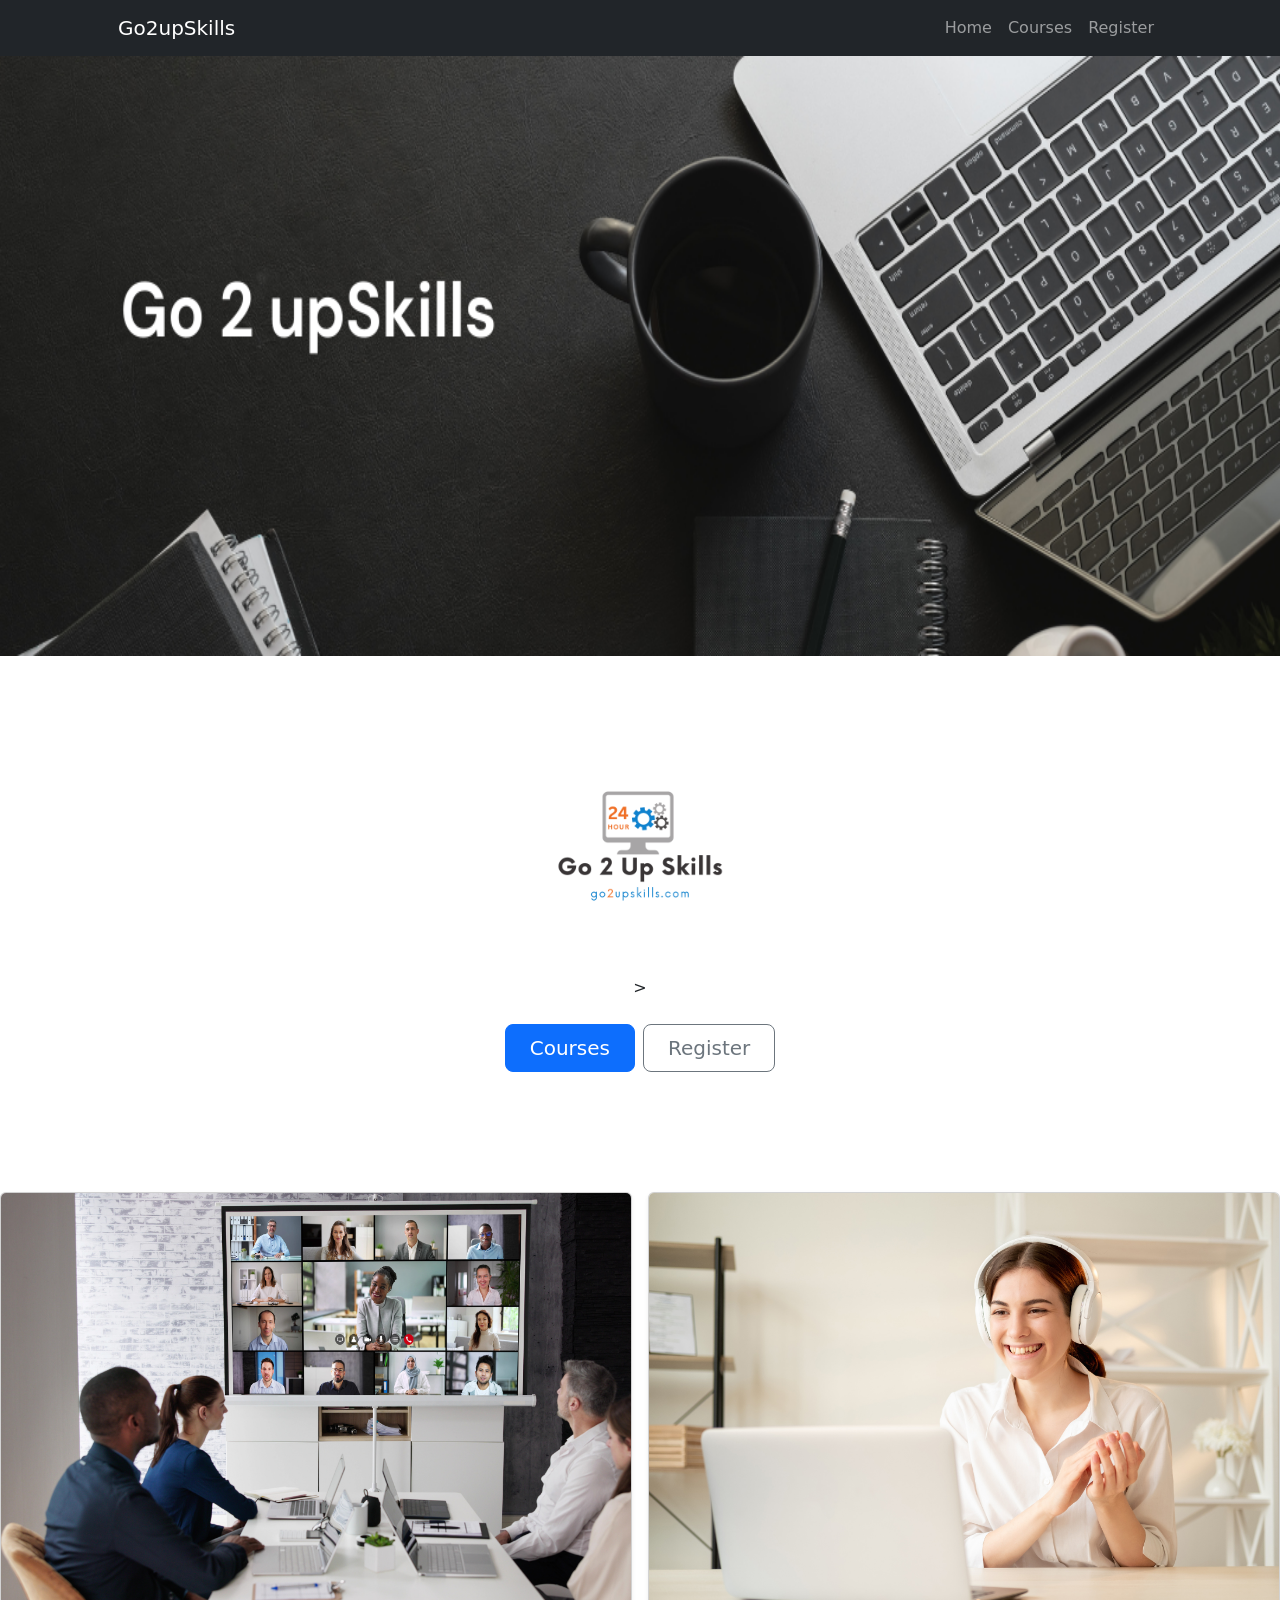
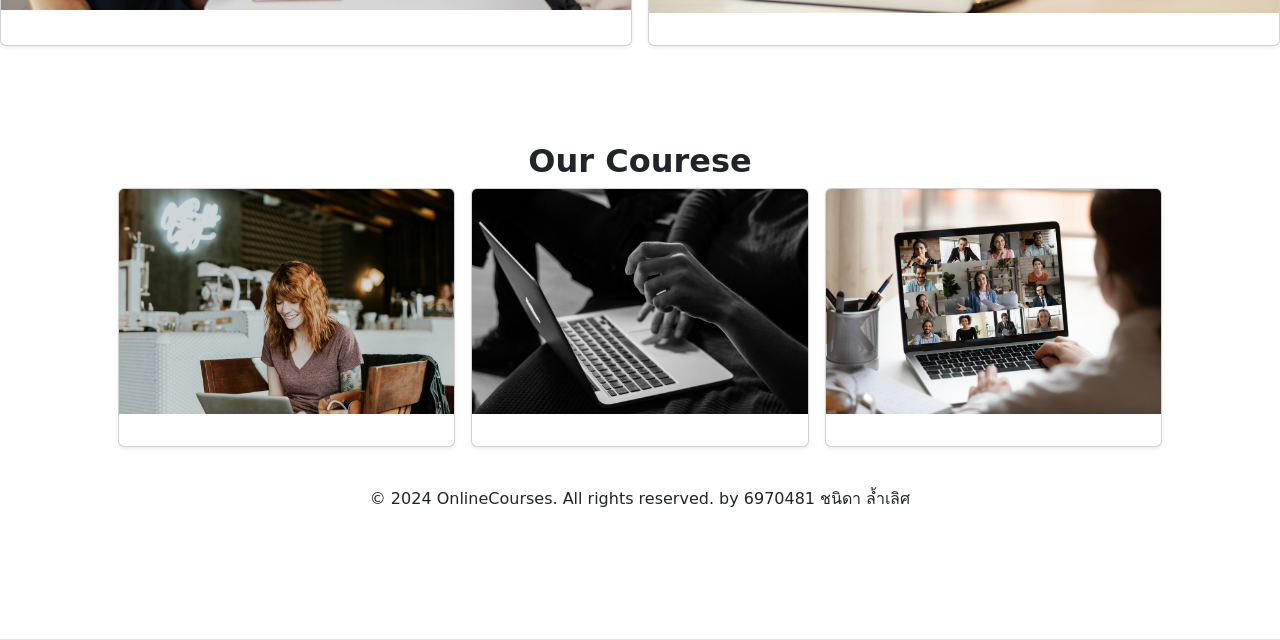
<file: index.html>
<!DOCTYPE html>
<html lang="en">
    <head>
        <meta charset="utf-8" />
        <meta name="viewport" content="width=device-width, initial-scale=1, shrink-to-fit=no" />
        <meta name="description" content="" />
        <meta name="author" content="" />
        <title>Business Frontpage - Start Bootstrap Template</title>
        <!-- Favicon-->
        <link rel="icon" type="image/x-icon" href="assets/favicon.ico" />
        <!-- Bootstrap icons-->
        <link href="https://cdn.jsdelivr.net/npm/bootstrap-icons@1.4.1/font/bootstrap-icons.css" rel="stylesheet" />
        <!-- Core theme CSS (includes Bootstrap)-->
        <link href="css/styles.css" rel="stylesheet" />
    </head>
    <body>
      
        <div id="menu-container"></div>
<div class="carousel-inner ">
      <img src="im/banner.png" class="d-block w-100" height="600" alt="...">
      </div>
    </div>
  </div>

  <div class="px-4 py-5 my-5 text-center"> <img class="d-block mx-auto mb-4" src="/im/logo1.png" alt=""
      height="200">
   >
   <div class="d-grid gap-2 d-sm-flex justify-content-sm-center my-4">
    
    <a href="courses.html" class="btn btn-primary btn-lg px-4 gap-3">Courses</a>
  
    <a href="register.html" class="btn btn-outline-secondary btn-lg px-4">Register</a>
</div>
    </div>
  </div>
<div class="row row-cols-2 g-3">
   
    <div class="col">
        <div class="card shadow-sm">
            <img src="/im/c7.png" class="card-img-top">
            <div class="card-body">
              
            </div>
        </div>
    </div>
      
   
    <div class="col">
        <div class="card shadow-sm">
            <img src="/im/c8.png" class="card-img-top" >
            <div class="card-body">
                
            </div>
        </div>
    </div>
</div>

                    
        <!-- Testimonials section-->
        <section class="py-5 border-bottom">
            <div class="container px-5 my-5 px-5">
                <div class="text-center mb-5">
                    <h2 class="fw-bolder">Our Courese</h2>
                  


<div class="row row-cols-3 g-3">
 
    <div class="col">
        <div class="card shadow-sm">
            <img src="/im/c1.png" class="card-img-top" width="100%" height="225" alt="Course 1">
            <div class="card-body">
            
            </div>
        </div>
    </div>
      
   
    <div class="col">
        <div class="card shadow-sm">
            <img src="/im/c2.png" class="card-img-top" width="100%" height="225" alt="Course 2">
            <div class="card-body">
          
            </div>
        </div>
    </div>

   
    <div class="col">
        <div class="card shadow-sm">
            <img src="/im/c3.png" class="card-img-top" width="100%" height="225" alt="Course 3">
            <div class="card-body">
            
            </div>
        </div>
    </div>
</div>
 <div id="footer"></div>
                           
    </body>
</html>
<script src="js/menu.js"></script>
</file>
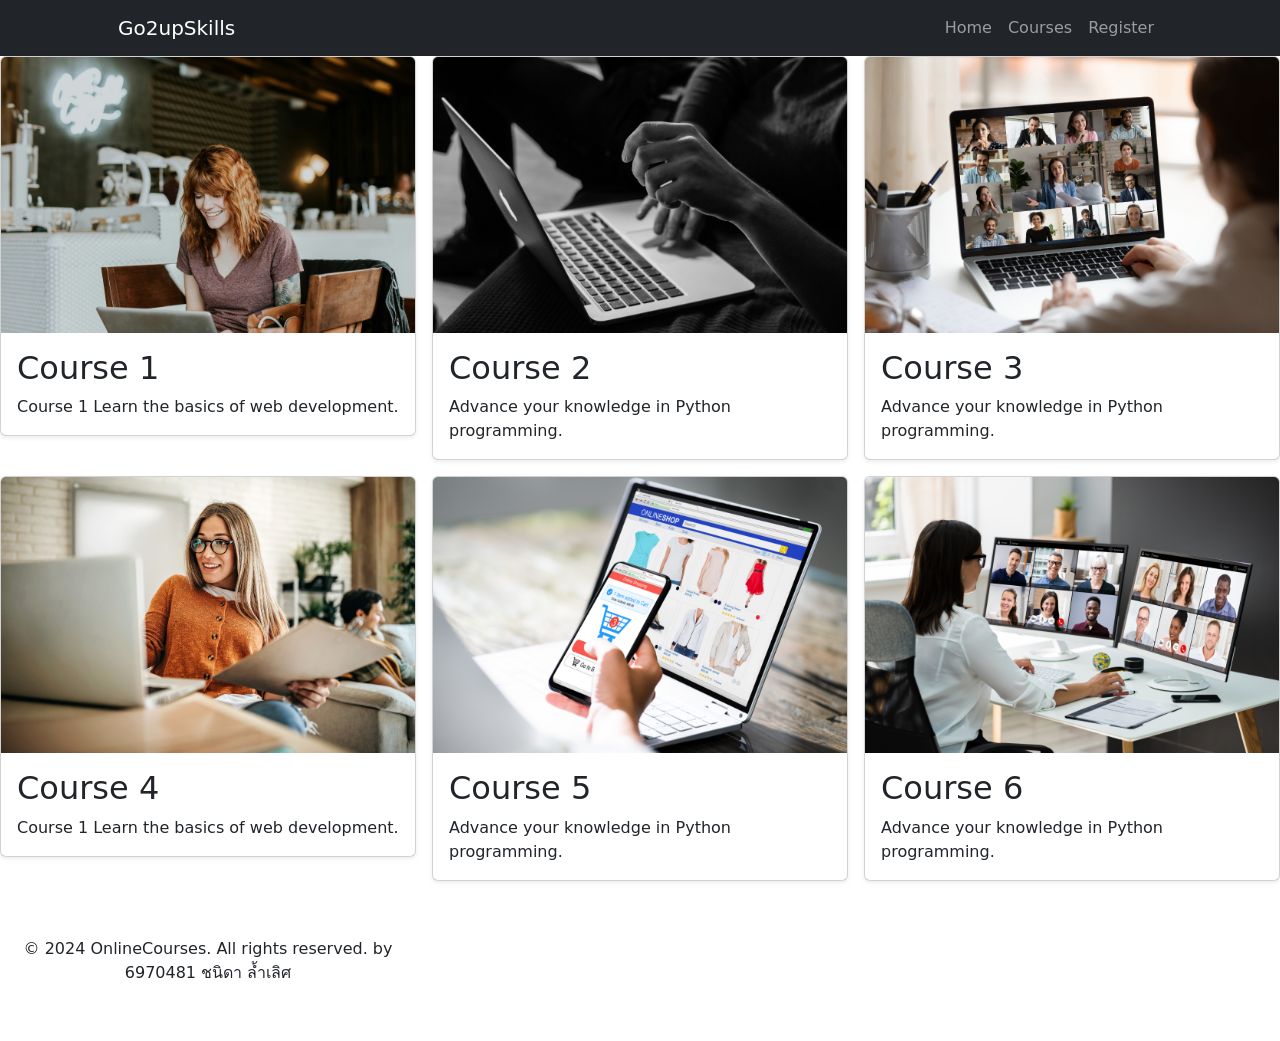
<file: Courses.html>
<!DOCTYPE html>
<html lang="en">
<head>
  <meta charset="UTF-8">
  <meta name="viewport" content="width=device-width, initial-scale=1.0">
  <title>Document</title>
   <meta charset="utf-8" />
        <meta name="viewport" content="width=device-width, initial-scale=1, shrink-to-fit=no" />
        <meta name="description" content="" />
        <meta name="author" content="" />
        <title>Business Frontpage - Start Bootstrap Template</title>
        <!-- Favicon-->
        <link rel="icon" type="image/x-icon" href="assets/favicon.ico" />
        <!-- Bootstrap icons-->
        <link href="https://cdn.jsdelivr.net/npm/bootstrap-icons@1.4.1/font/bootstrap-icons.css" rel="stylesheet" />
        <!-- Core theme CSS (includes Bootstrap)-->
        <link href="css/styles.css" rel="stylesheet" />
</head>
<body>
    <div id="menu-container"></div>
  <div class="row row-cols-1 row-cols-md-3 g-3">
  
    <div class="col">
        <div class="card shadow-sm">
            <img src="/im/c1.png" class="card-img-top" width="100%">
            <div class="card-body">
               <h2>
Course 1</h2>
                <p class="card-text">Course 1
Learn the basics of web development.</p>
            </div>
        </div>
    </div>
      
   
    <div class="col">
        <div class="card shadow-sm">
            <img src="/im/c2.png" class="card-img-top" width="100%" >
            <div class="card-body">
              <h2>
Course 2</h2>
                <p class="card-text">Advance your knowledge in Python programming.</p>
            </div>
        </div>
    </div>

    
    <div class="col">
        <div class="card shadow-sm">
            <img src="/im/c3.png" class="card-img-top" width="100%" >
            <div class="card-body">
               <h2>
Course 3</h2>
                <p class="card-text">Advance your knowledge in Python programming.</p>
            </div>
        </div>
    </div>

    
    <div class="col">
        <div class="card shadow-sm">
            <img src="/im/c4.png" class="card-img-top" width="100%">
            <div class="card-body">
               <h2>
Course 4</h2>
                <p class="card-text">Course 1
Learn the basics of web development.</p>
            </div>
        </div>
    </div>
      
   
    <div class="col">
        <div class="card shadow-sm">
            <img src="/im/c5.png" class="card-img-top" width="100%">
            <div class="card-body">
               <h2>
Course 5</h2>
                <p class="card-text">Advance your knowledge in Python programming.</p>
            </div>
        </div>
    </div>

    
    <div class="col">
        <div class="card shadow-sm">
            <img src="/im/c6.png" class="card-img-top" width="100%" >
            <div class="card-body">
               <h2>
Course 6</h2>
                <p class="card-text">Advance your knowledge in Python programming.</p>
            </div>
        </div>
    </div>
<div id="footer"></div>
</body>
</html>
<script src="js/menu.js"></script>
</file>
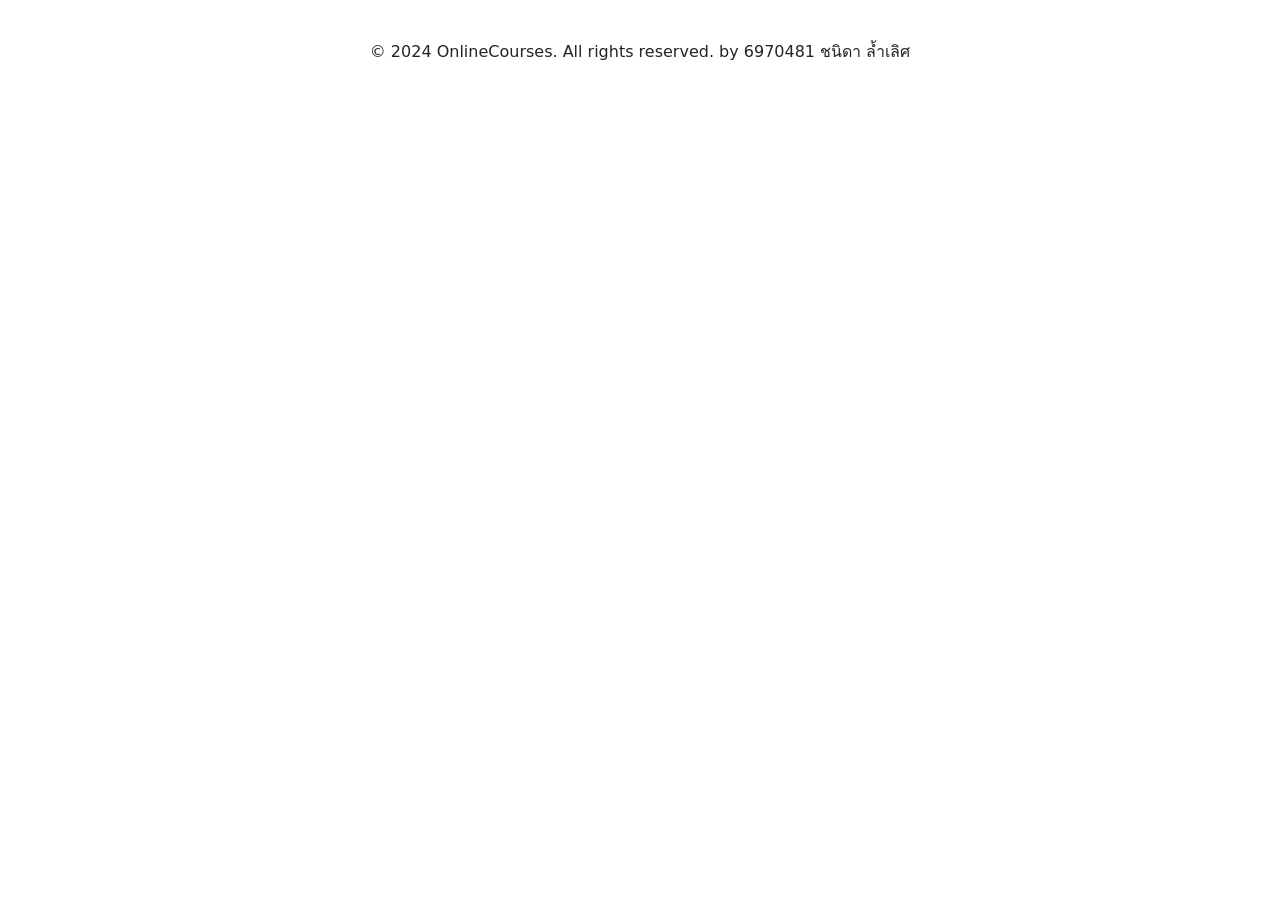
<file: footer.html>
<!DOCTYPE html>
<html lang="en">
<head>
  <meta charset="UTF-8">
  <meta name="viewport" content="width=device-width, initial-scale=1.0">
  <title>Document</title>
   <meta charset="utf-8" />
        <meta name="viewport" content="width=device-width, initial-scale=1, shrink-to-fit=no" />
        <meta name="description" content="" />
        <meta name="author" content="" />
        <title>Business Frontpage - Start Bootstrap Template</title>
        <!-- Favicon-->
        <link rel="icon" type="image/x-icon" href="assets/favicon.ico" />
        <!-- Bootstrap icons-->
        <link href="https://cdn.jsdelivr.net/npm/bootstrap-icons@1.4.1/font/bootstrap-icons.css" rel="stylesheet" />
        <!-- Core theme CSS (includes Bootstrap)-->
        <link href="css/styles.css" rel="stylesheet" />
</head>

<body>
    <footer class="py-3 my-4">
        
        <p class="text-center text-body-secondary">
© 2024 OnlineCourses. All rights reserved. by 6970481 ชนิดา ล้ำเลิศ</p>
    </footer>
</body>

</html>
</file>
